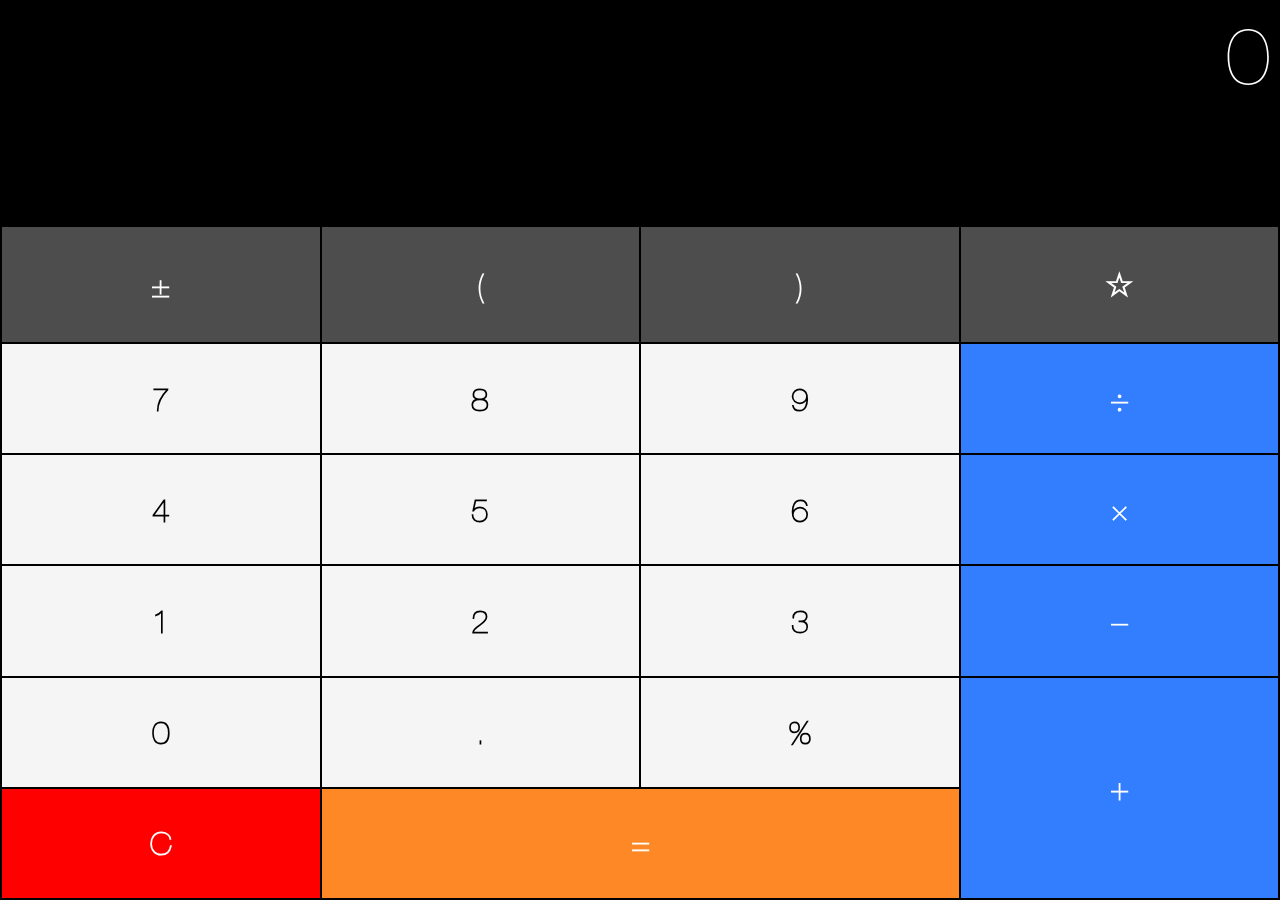
<file: index.html>
<!DOCTYPE html>
<html>
    <head>
        <title>Calculadora</title>
        <meta charset="UTF-8">
        <meta name="viewport" content="width=device-width">
        <link href="estilo.css" rel="stylesheet" type="text/css">
    </head>
    
    <body>
        
        <div id="header"> <h1>0</h1> </div>
        
        <table>
            <tr>
                <td><button class="top">&plusmn;</button></td>
                <td><button onclick="addChar('(')" class="top">(</button></td>
                <td><button onclick="addChar(')')" class="top">)</button></td>
                <td><button onclick="showHidden()" class="top">&star;</button></td>
            </tr>
            <tr>
                <td><button onclick="addChar('7')">7</button></td>
                <td><button onclick="addChar('8')">8</button></td>
                <td><button onclick="addChar('9')">9</button></td>
                <td><button onclick="addChar('/')" class="operations">&divide;</button></td>
            </tr>
            <tr>
                <td><button onclick="addChar('4')">4</button></td>
                <td><button onclick="addChar('5')">5</button></td>
                <td><button onclick="addChar('6')">6</button></td>
                <td><button onclick="addChar('*')" class="operations">&times;</button></td>
            </tr>
            <tr>
                <td><button onclick="addChar('1')">1</button></td>
                <td><button onclick="addChar('2')">2</button></td>
                <td><button onclick="addChar('3')">3</button></td>
                <td><button onclick="addChar('-')" class="operations">&minus;</button></td>
            </tr>
            <tr>
                <td><button onclick="addChar('0')">0</button></td>
                <td><button onclick="addChar('.')">.</button></td>
                <td><button onclick="addChar('%')">&percnt;</button></td>
                <td rowspan="2"><button onclick="addChar('+')" class="operations">&plus;</button></td>
            </tr>
            <tr>
                <td><button onclick="clearScreen()" class="red">C</button></td>
                <td colspan="2"><button onclick="compute()" class="orange">&equals;</button></td>
            </tr>
            
        </table>
        
    </body>
    
    <script>
        
        var text = "";
        
        function addChar(caracter) {
            
            if(text == 0) {
                text = caracter;
                updateScreen(text);
            }else {
                text = text + caracter;
                updateScreen(text);
            }            
        }
        
        function clearScreen() {
            text = 0;
            updateScreen(text);
        }
        
        function compute() {
            res = eval(text);
            text = res;
            updateScreen(text);
        }
        
        function showHidden() {
            if(text === "1117") {
                window.location.assign('hidden.html');
            }
        }
        
        function updateScreen(string) {
            document.getElementById('header').innerHTML = "<h1>" + string + "</h1>";
        }
        
    </script>
    
</html>
</file>
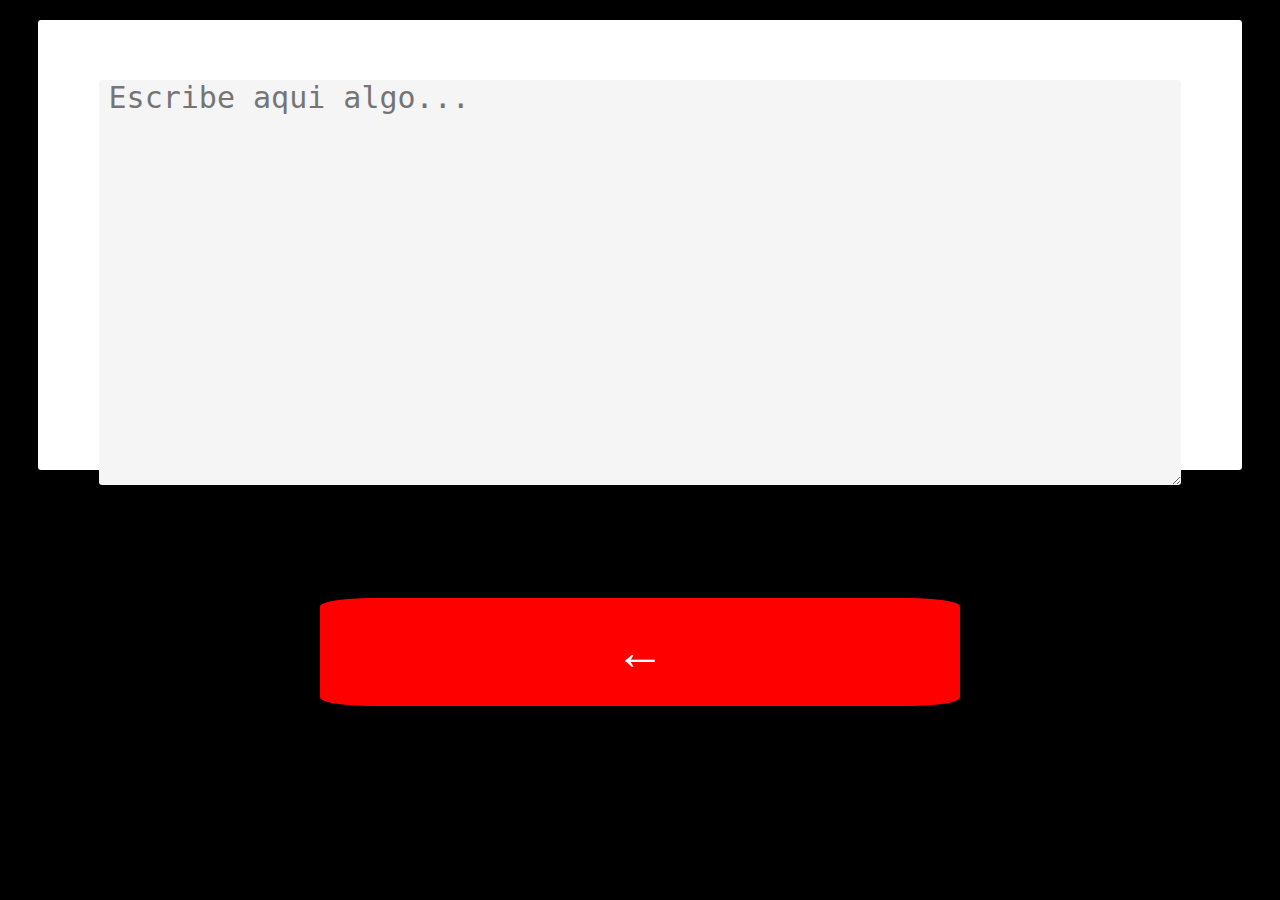
<file: hidden.html>
<html>
    <head>
        <title>Hidden Text!</title>
        <meta charset="UTF-8">
        <meta name="viewport" content="width=device-width">
    </head>
    
    <body>
        
        <div class="frame">
            <textarea id="text" placeholder="Escribe aqui algo..."></textarea>
        </div>        
        
        <button onclick="guardar()" id="back"><a href="index.html">&larr;</a></button>
        
    </body>
        
    <style>
        * {
            padding: 0px;
            margin: 0px;
            background: black;
        }

        .frame {
            
            float: left;
            width: 94%;
            margin-left: 3%;
            border-radius: 3px;
            background: #FFF;
            box-shadow: 0px 1px 0px 0px rgba(0,0,0,.2);
            margin-top: 20px;
            height: 50%;
        }

        .frame textarea {
            position:relative;
            height: 90%;
            width: 90%;
            margin-top: 5%;
            margin-left: 5%;
            float: left;
            font-size: 30px;
            
            background: #F5F5F5;
            border: none;
            outline: none;
            border-radius: 3px;
            padding-left: 10px;
            box-sizing: border-box;
        }
        
        #back {
            font-size: 50px;
            margin-top: 10%;
            position: relative;
            float: left;
            left: 25%;
            color: white;
            background: #FE0000;
            border-radius: 8%;
            width: 50%;
            height: 12%;
            border: none;
        }
        
        a {
            background: transparent !important;
            text-decoration: none;
            color: white;
        }

    </style>
        
    <script>
        
        window.addEventListener('load', cargar, true);
        
        function cargar() {
           
            if(localStorage.getItem('string')) {
                 
                texto = localStorage.getItem('string');
                document.getElementById('text').value = texto;
            }
        }
        
        function guardar() {
            texto = document.getElementById('text').value;
            localStorage.setItem('string', texto);
        }
    </script>
            
</html>
</file>
<file: estilo.css>
* {
    margin: 0px;
    padding: 0px;
}

@font-face {
font-family: Helvetica;
src: url(HelveticaNeue-UltraLight.otf);
}

#header {
    width: 100%;
    height: 25%;
    position: fixed;
    box-sizing: border-box;
    background: black;
}
#header>h1 {
    text-align: right;
    float: right;
    padding-right: 10px;
    font-size: 5em;
    font-family: Helvetica;
    font-weight: 100;
    color: white;
    width: 100%;
    padding: 10px;
    box-sizing: border-box;
    word-wrap: no-wrap;
    text-overflow: ellipsis;
    overflow: hidden;
}

table {
    float: left;
    position: fixed;
    height: 75%;
    width: 100%;
    top: 25%;
    border-collapse: collapse;
}

table, td {
    border: 2px solid black;
}

td {
    width: 25%;
}

button {
    width: 100%;
    height: 100%;
    background-color: #F5F5F5;
    border: none;
    color: black;
    text-align: center;
    text-decoration: none;
    font-size: 2em;
    font-family: Helvetica;
    font-weight:600;
}

.top {
    background: #4D4D4D;
    color: white;
}

.operations {
    background: #337EFE;
    color: white;
}

.red {
    background: #FE0000;
    color: white;
}

.orange {
    background: #FE8826;
    color: white;
}
</file>
